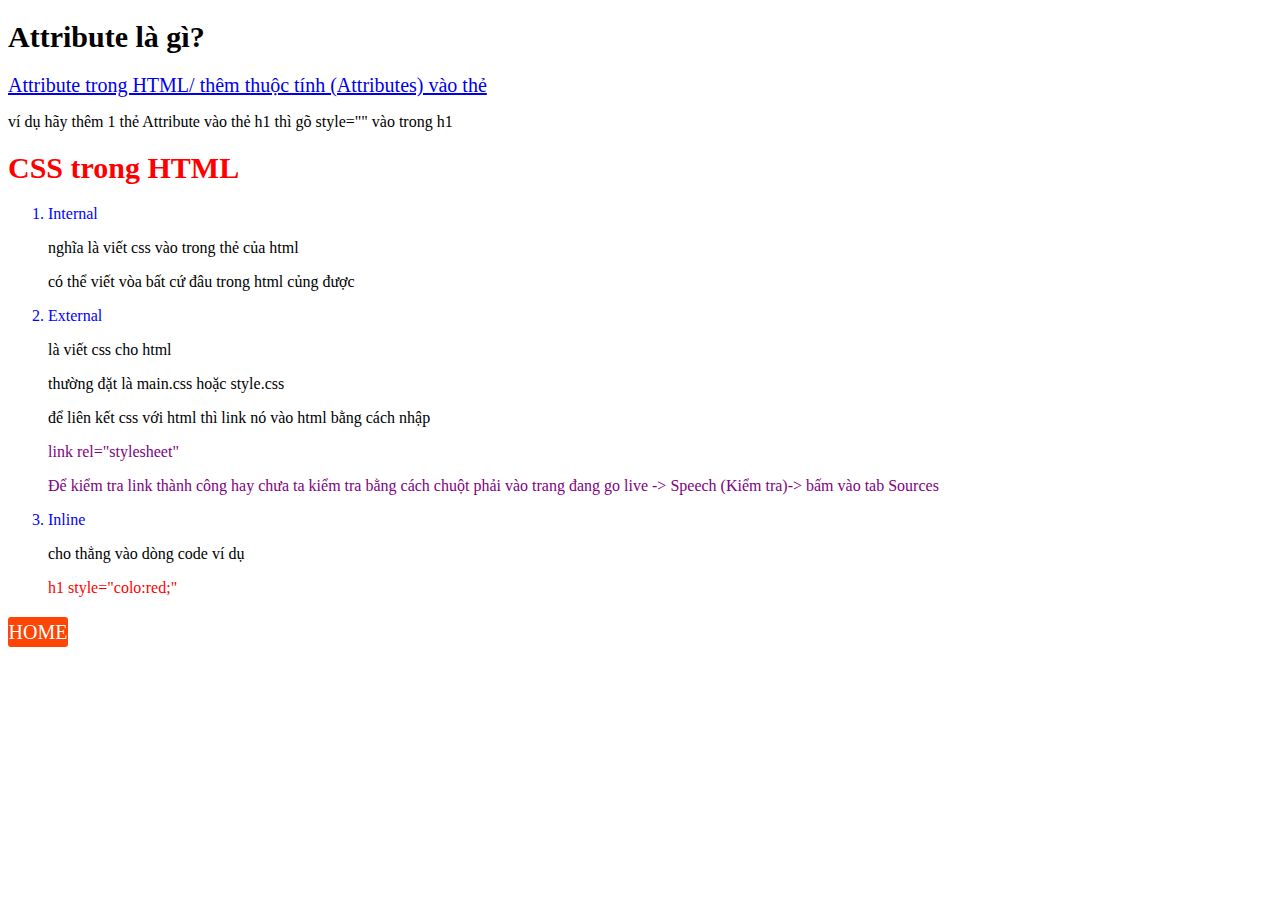
<file: page2.html>
<!DOCTYPE html>
<html>
    <head>
        <title>F8-TU-HOC</title>
        <meta charset="UTF-8">
        <style>
            h1{
                color: red;
                font-size: 40px;
            }
            li{
                color: blue;
            }
            a{
                font-size: 20px;
            }
            .home-button{
                background-color: #FD4505;
                width: 60px;
                height: 30px;
                margin-top: 20px;
                display: flex;
                align-items: center;
                justify-content: center;
                border-radius: 3px;
            }
            .home-button a{
                text-decoration: none;
                color:white;

            }
        </style>
    </head>
</html>
<body>
    <h1 style="color:black;">Attribute là gì?</h1>
        <style>
            h1{
                color: red;
                font-size: 30px;
            }
        </style>
    <a href="https://www.youtube.com/watch?v=UYpIh5pIkSA&list=PL_-VfJajZj0U9nEXa4qyfB4U5ZIYCMPlz&index=8">Attribute trong HTML/ thêm thuộc tính (Attributes) vào thẻ</a>
    <p>ví dụ hãy thêm 1 thẻ Attribute vào thẻ h1 thì gõ style="" vào trong h1</p>

    <div>
        <h1>CSS trong HTML</h1>
        <ol>
            <li>Internal</li>
            <p>nghĩa là viết css vào trong thẻ của html</p>
            <p>có thể viết vòa bất cứ đâu trong html củng được</p>
            <li>External</li>
            <p>là viết css cho html</p>
            <p>thường đặt là main.css hoặc style.css</p>
            <p>để liên kết css với html thì link nó vào html bằng cách nhập</p>
            <p style="color:purple;">link rel="stylesheet"</p>
            <p style="color: purple;">Để kiểm tra link thành công hay chưa ta kiểm tra bằng cách chuột phải vào trang đang go live -> Speech (Kiểm tra)-> bấm vào tab Sources </p>
            <li>Inline</li>
            <p>cho thẳng vào dòng code ví dụ</p>
            <P style="color:red;">h1 style="colo:red;"</P>
        </ol>
        <div class="home-button"><a href="index.html">HOME</a></div>
    </div>    
</body>
</file>
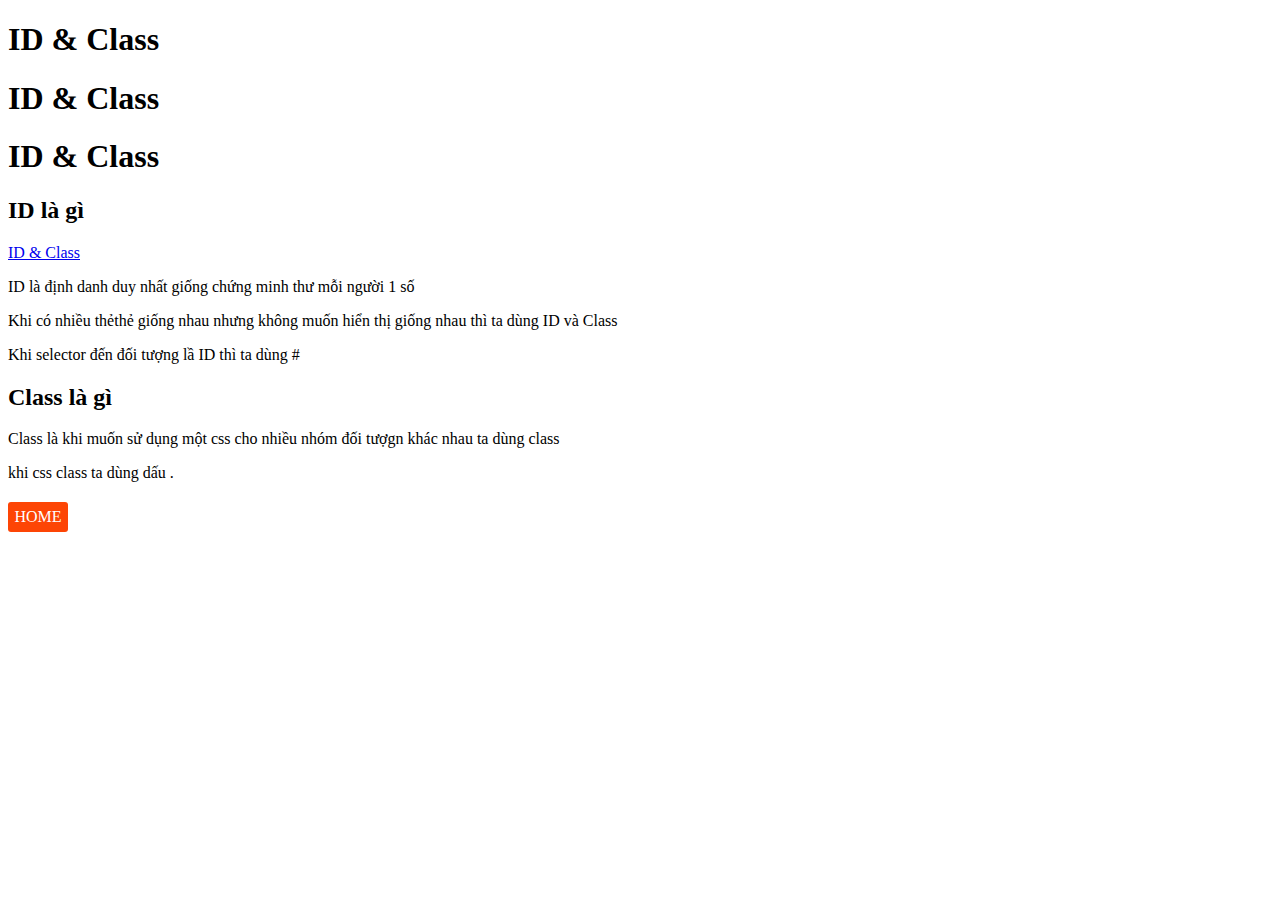
<file: page3.html>
<!DOCTYPE html>
<html>
    <head>
        <meta charset="UTF-8">
        <title>F8-TU-HOC</title>
        <style>
            .home-button{
                background-color: #FD4505;
                width: 60px;
                height: 30px;
                margin-top: 20px;
                display: flex;
                align-items: center;
                justify-content: center;
                border-radius: 3px;
            }
            .home-button a{
                text-decoration: none;
                color:white;

            }
        </style>
    </head>
    <body>
        <h1 id="h1-001">ID & Class</h1>
        <h1>ID & Class</h1>
        <h1>ID & Class</h1>
        <h2 class="color-red">ID là gì </h2>
        <a href="https://www.youtube.com/watch?v=4J6d8cr0X48&list=PL_-VfJajZj0U9nEXa4qyfB4U5ZIYCMPlz&index=10">ID & Class</a>
        <p>ID là định danh duy nhất giống chứng minh thư mỗi người 1 số </p>
        <p>Khi có nhiều thẻthẻ giống nhau nhưng không muốn hiển thị giống nhau thì ta dùng ID và Class </p>
        <p>Khi selector đến đối tượng lầ ID thì ta dùng # </p>
        <h2 class="color-red">Class là gì</h2>
        <p>Class là khi muốn sử dụng một css cho nhiều nhóm đối tượgn khác nhau ta dùng class</p>
        <p>khi css class ta dùng dấu .</p>
        <div class="home-button"><a href="index.html">HOME</a></div>

    </body>
</html>
</file>
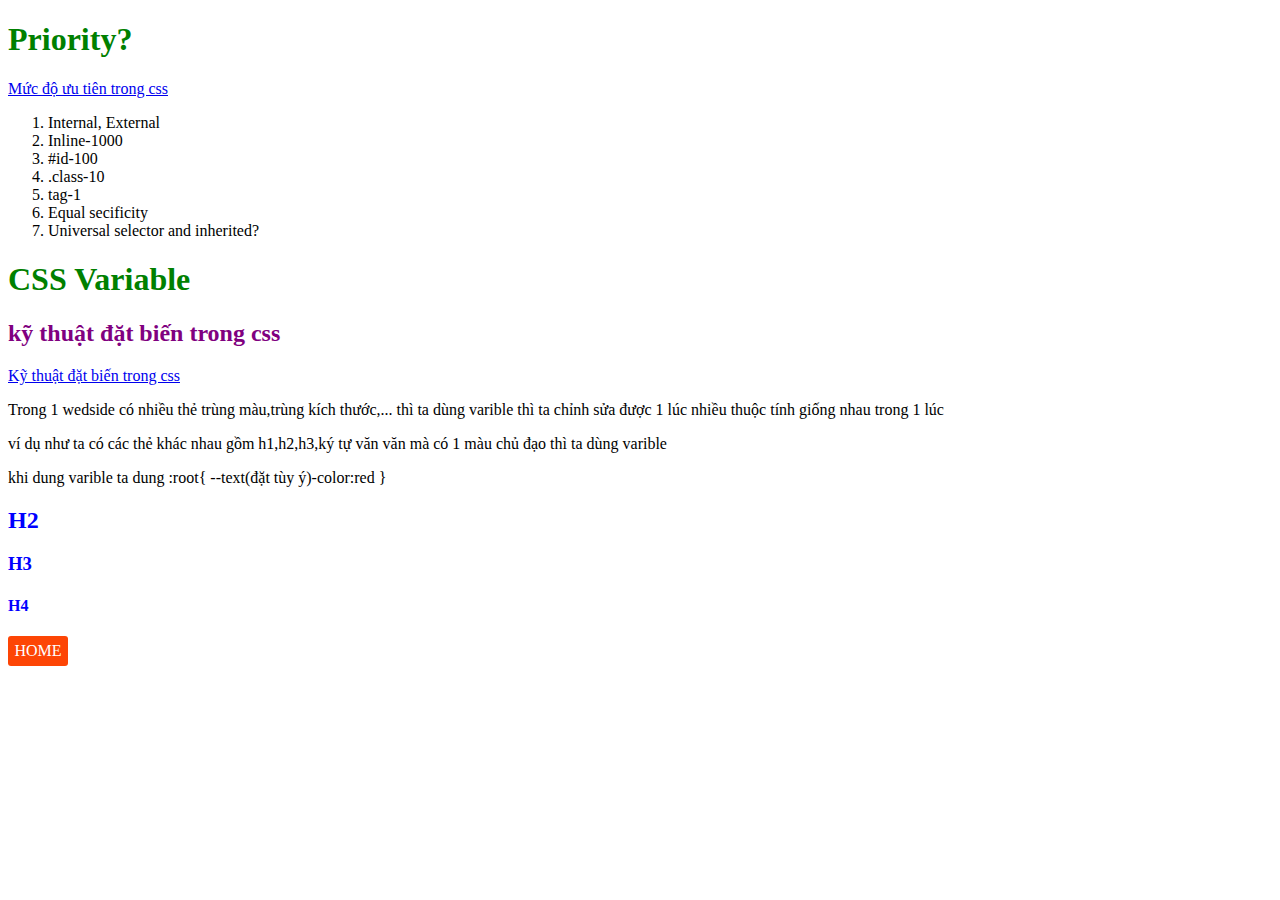
<file: page4.html>
<!DOCTYPE html>
<html>
    <head>
        <meta charset="UTF-8">
        <title>muc-do-uu-tien-trong-css</title>
        <style>
            h1{
                color: green;
            }
            #h2-001{
                color: purple;
            }

            :root{
                --text-color:blue;
            }
            h2{
                color: var(--text-color);
            }
            h3{
                color: var(--text-color);
            }
            h4{
                color: var(--text-color);
            }
            .home-button{
                background-color: #FD4505;
                width: 60px;
                height: 30px;
                margin-top: 20px;
                display: flex;
                align-items: center;
                justify-content: center;
                border-radius: 3px;
            }
            .home-button a{
                text-decoration: none;
                color:white;

            }
        </style>
        
    </head>
    <body>
        <h1>Priority?</h1>
        <a href="https://www.youtube.com/watch?v=AgZ0PX28bnA&list=PL_-VfJajZj0U9nEXa4qyfB4U5ZIYCMPlz&index=11">Mức độ ưu tiên trong css</a>
        <ol>
            <li>Internal, External</li>
            <li>Inline-1000</li>
            <li>#id-100</li>
            <li>.class-10 </li>
            <li>tag-1 </li>
            <li>Equal secificity</li>
            <li>Universal selector and inherited?</li>
            
        </ol>
        <h1>CSS Variable</h1> <!-- va ri ble-->
        <h2 id="h2-001">kỹ thuật đặt biến trong css</h2>
        <a href="https://www.youtube.com/watch?v=x9fnxVTkpP4&list=PL_-VfJajZj0U9nEXa4qyfB4U5ZIYCMPlz&index=12">Kỹ thuật đặt biến trong css</a>
        <p>Trong 1 wedside có nhiều thẻ trùng màu,trùng kích thước,... thì ta dùng varible thì ta chỉnh sửa được 1 lúc nhiều thuộc tính giống nhau trong 1 lúc </p>
        <p>ví dụ như ta có các thẻ khác nhau gồm h1,h2,h3,ký tự văn văn mà có 1 màu chủ đạo thì ta dùng varible</p>
        <p>khi dung varible ta dung :root{ --text(đặt tùy ý)-color:red }</p>
        <h2>H2</h2>
        <h3>H3</h3>
        <h4>H4</h4>
        <div class="home-button"><a href="index.html">HOME</a></div>

    </body>
</html>
</file>
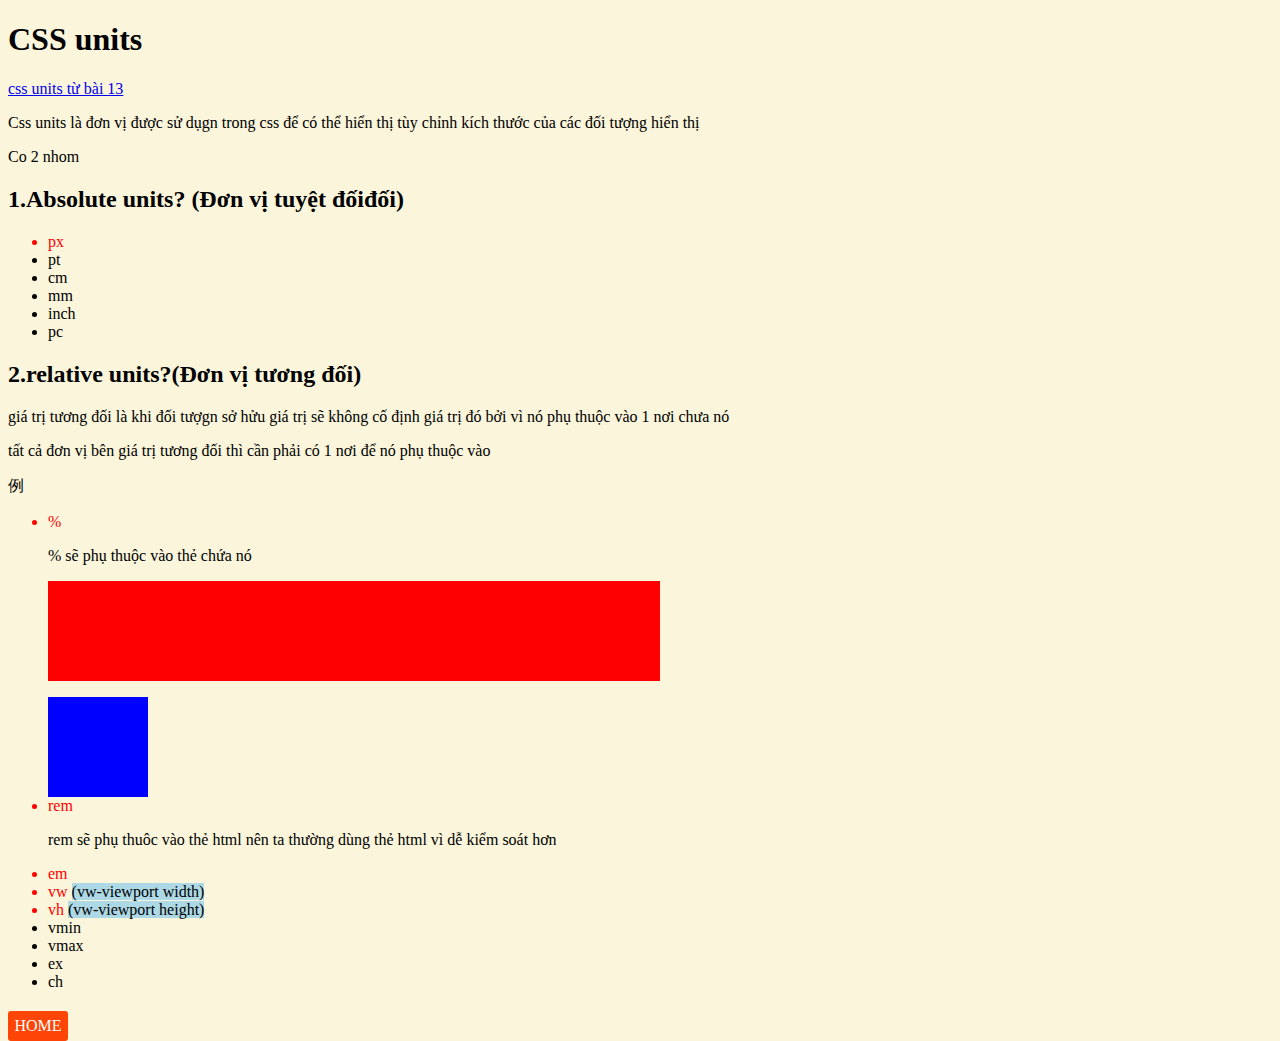
<file: page5.html>
<!DOCTYPE html>
<html>
    <head>
        
        <title>CSS units</title>
        <meta charset="utf-8">

        <style>
            html{
                width: 100vw;
                height: 100vh;
                background-color: #FAF5DB;
            }

            .li-class{
                color:red;
            }

            .box-001{
                width: 50%;
                height: 100px;
                background-color: red;

            }
            .box-002{
                width: 100px;
                height: 100px;
                background-color: blue;
            }
            mark{
                background-color: lightblue;color: black;
            }
            .home-button{
                background-color: #FD4505;
                width: 60px;
                height: 30px;
                margin-top: 20px;
                display: flex;
                align-items: center;
                justify-content: center;
                border-radius: 3px;
            }
            .home-button a{
                text-decoration: none;
                color:white;

            }
        </style>
        
    </head>
    <body>

        <h1>CSS units</h1>
        <a href="https://www.youtube.com/watch?v=pcUiTt6eBk0&list=PL_-VfJajZj0U9nEXa4qyfB4U5ZIYCMPlz&index=13">css units từ bài 13</a>
        <p>Css units là đơn vị được sử dụgn trong css để có thể hiển thị tùy chỉnh kích thước của các đối tượng hiển thị </p>
        <P>Co 2 nhom</P>


        <h2>1.Absolute units? (Đơn vị tuyệt đốiđối)</h2><!--ac so lut-->
        <p></p>
        <ul>
            <li class="li-class">px</li>
            <li>pt</li>
            <li>cm </li>
            <li>mm</li>
            <li>inch</li>
            <li>pc</li>
        </ul>
        <h2>2.relative units?(Đơn vị tương đối)</h2><!--ri tijt -->
        <p>giá trị tương đối là khi đối tượgn sở hửu giá trị sẽ không cố định giá trị đó bởi vì nó phụ thuộc vào 1 nơi chưa nó </p>
        <p>tất cả đơn vị bên giá trị tương đối thì cần phải có 1 nơi để nó phụ thuộc vào</p>
        <p>例</p>

            
        <ul>
            <li class="li-class">%</li>
            
            <p>% sẽ phụ thuộc vào thẻ chứa nó</p>
            <div class="box-001"></div>
            <p></p>
            <div class="box-002"></div>
    
            <li class="li-class">rem</li>
            <p>rem sẽ phụ thuôc vào thẻ html nên ta thường dùng thẻ html vì dễ kiểm soát hơn </p>

            <li class="li-class">em</li>
            <li class="li-class">vw <mark>(vw-viewport width)</mark></li>
            <li class="li-class">vh <mark>(vw-viewport height)</mark></li>
            <li>vmin</li>
            <li>vmax</li>
            <li>ex</li>
            <li>ch </li>
        </ul>
        <div class="home-button"><a href="index.html">HOME</a></div>
    </body>
</html>
</file>
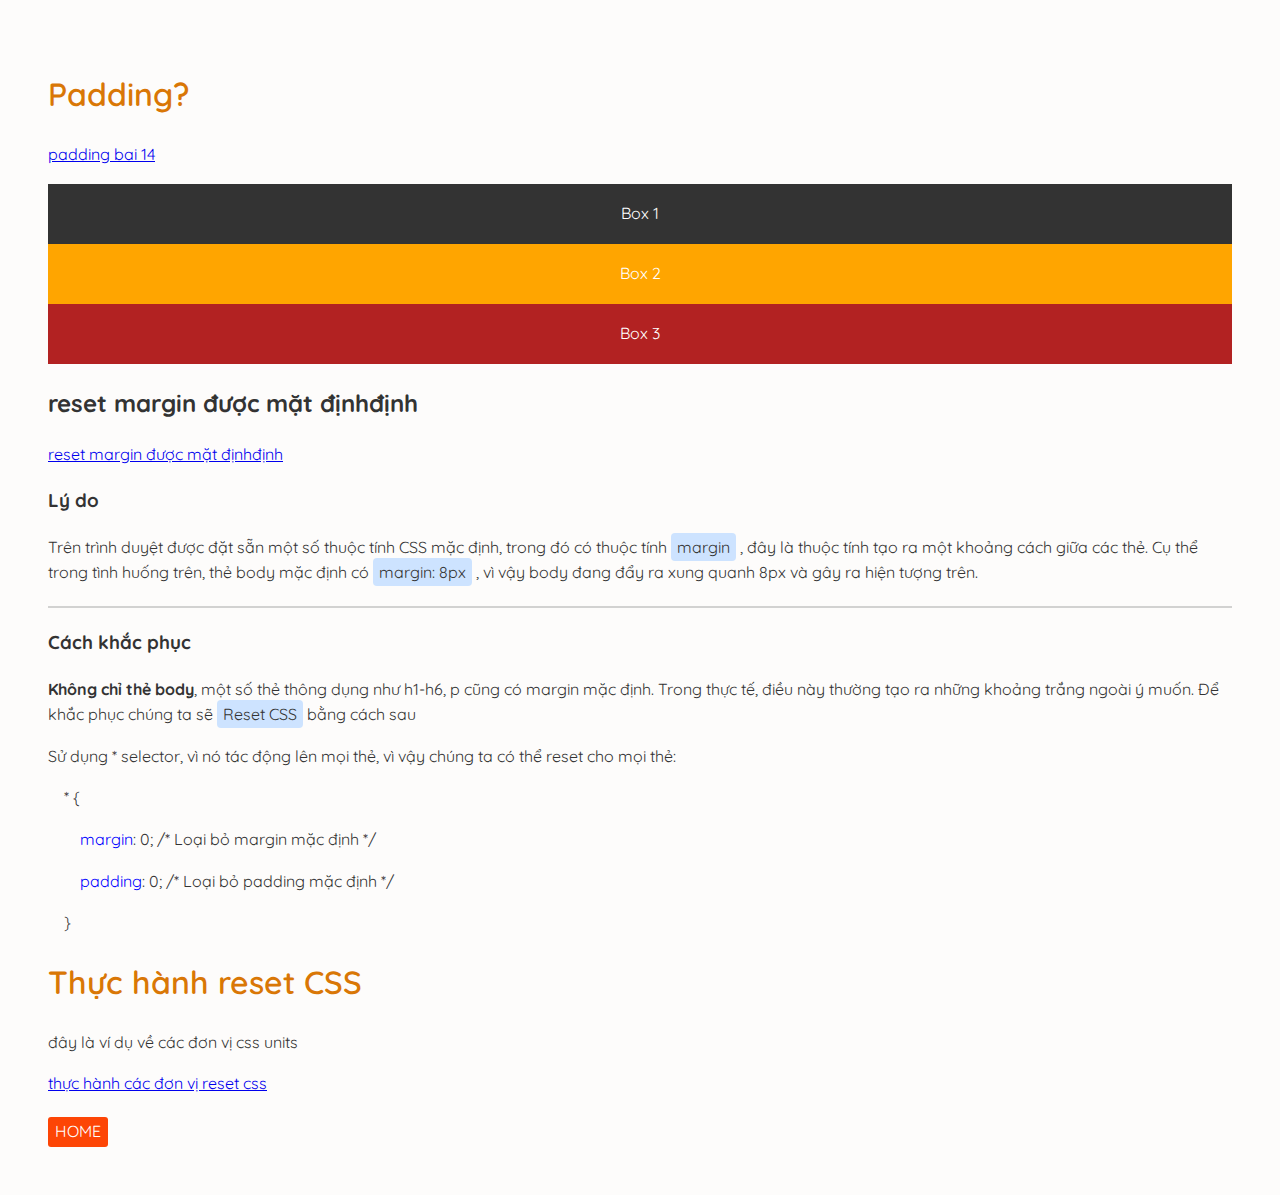
<file: page6.html>
<!DOCTYPE html>
<html>
    <head>
        <meta charset="UTF-8">
    
        <link href="https://fonts.googleapis.com/css2?family=Quicksand&display=swap" rel="stylesheet">

        <title>padding in css</title>
        <style>
            .box{
                width: 100%;
                height: 60px;
                color: #fff;
                display: flex;
                align-items: center;
                justify-content: center;
            }
            .box001{
                background-color: #333;
            }
            .box002{
                background-color: orange;
            }
            .box003{
                background-color: firebrick;
            }
            body {
                font-family: 'Quicksand', sans-serif;
                font-size: 16px;
                line-height: 1.6;
                color: #333;
                padding: 40px;
                background-color: #fdfcfb;
            }
            h1 {
                font-weight: 600;
                font-size: 32px;
                color: #d97706;
            }
            .highlight {
                background-color: #cde3ff;
                padding: 4px 6px;
                border-radius: 4px;
            }

            .indent{
                text-indent: 2em;
            }
            .indent01{
                text-indent: 1em;
            }
            hr {
                border: none;
                border-top: 2px solid #c6c6c6cb; /* Đặt độ dày và màu sắc cho đường kẻ */
                margin: 20px 0; /* Khoảng cách phía trên và dưới đường kẻ */
            }


            .home-button{
                background-color: #FD4505;
                width: 60px;
                height: 30px;
                margin-top: 20px;
                display: flex;
                align-items: center;
                justify-content: center;
                border-radius: 3px;
            }
            .home-button a{
                text-decoration: none;
                color:white;

            }
        </style>
    </head>
    <body>
        <h1>Padding?</h1>
        <a href="https://www.youtube.com/watch?v=aj-lD4XXr8A&list=PL_-VfJajZj0U9nEXa4qyfB4U5ZIYCMPlz&index=14">padding bai 14</a>
        <p></p>
        <div class="box box001">Box 1</div>
        <div class="box box002">Box 2</div>
        <div class="box box003">Box 3</div>


        <div>
            <h2>reset margin được mặt địnhđịnh</h2>
            
            <a href="https://fullstack.edu.vn/learning/html-css?id=55d8dbfc-4e84-4b57-9d1e-b412c71fcebf">reset margin được mặt địnhđịnh</a>
            <h3>Lý do</h3>
            <p>Trên trình duyệt được đặt sẵn một số thuộc tính CSS mặc định, trong đó có thuộc tính 
                <span class="highlight">margin</span>
                , đây là thuộc tính tạo ra một khoảng cách giữa các thẻ. Cụ thể trong tình huống trên, 
                thẻ body mặc định có <span class="highlight">margin: 8px</span>
                , vì vậy body đang đẩy ra xung quanh 8px và gây ra hiện tượng trên.
            </p>
            <hr>
            <h3>Cách khắc phục</h3>

            <p>
                <strong>Không chỉ thẻ body</strong>, một số thẻ thông dụng như h1-h6, p cũng có margin mặc định. Trong thực tế, điều này thường tạo ra những khoảng trắng ngoài ý muốn. Để khắc phục chúng ta sẽ 
                <span class="highlight">Reset CSS</span> bằng cách sau
            </p>
        </div>
        <p>Sử dụng * selector, vì nó tác động lên mọi thẻ, vì vậy chúng ta có thể reset cho mọi thẻ:</p>
        <p class="indent01">* { </p>

        <p class="indent"><span style="color:blue;">margin</span>: 0; /* Loại bỏ margin mặc định */</p>

        <p class="indent"><span style="color:blue;">padding</span>: 0; /* Loại bỏ padding mặc định */</p>

        <p class="indent01">}</p>
        <h1>Thực hành reset CSS</h1>
        <p>đây là ví dụ về các đơn vị css units </p>
        <a href="https://fullstack.edu.vn/learning/html-css?id=4945d2fd-929f-4790-85c7-21cfa0464d14">thực hành các đơn vị reset css</a>
            
        <div class="home-button"><a href="index.html">HOME</a></div>
    </body>

</html>
</file>
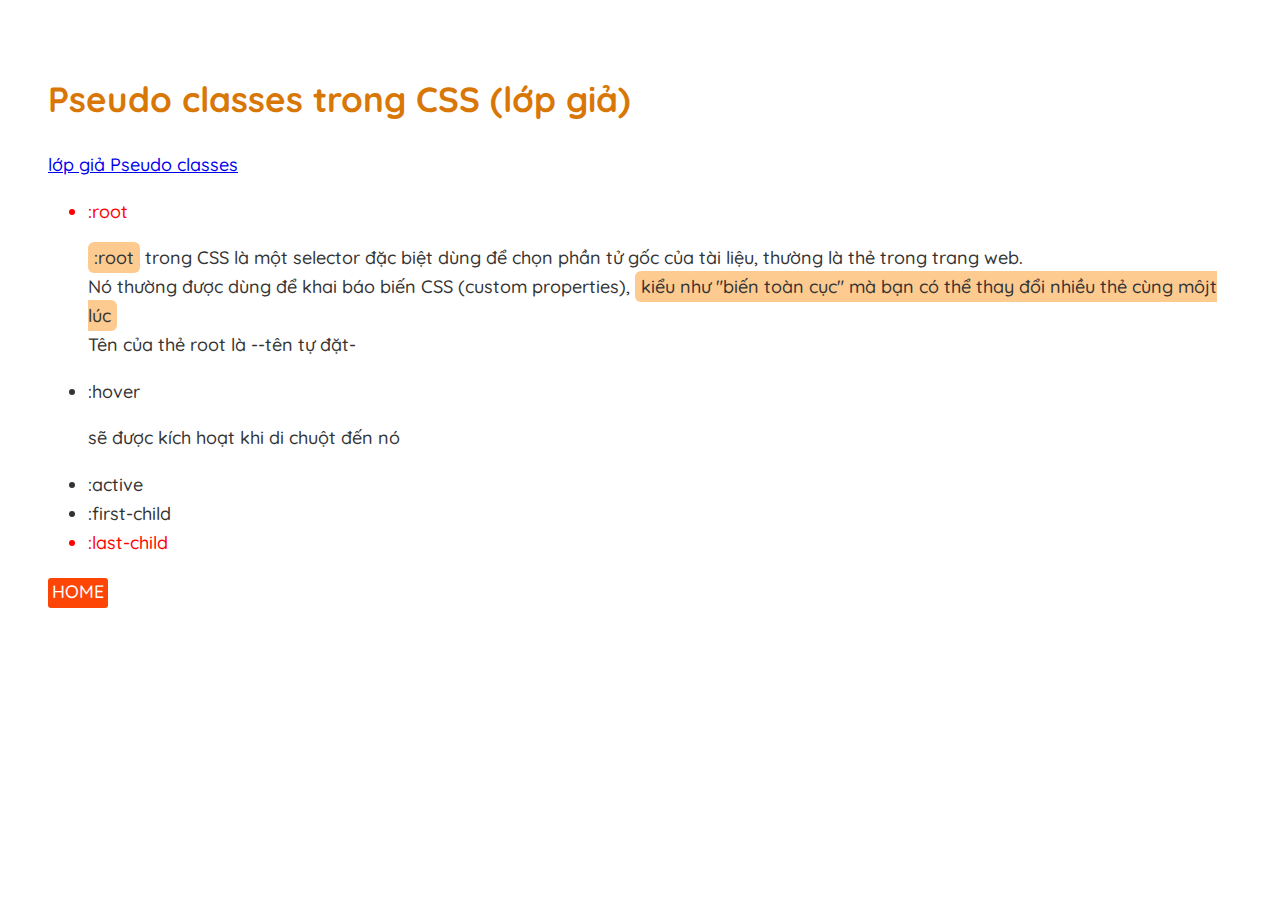
<file: page7.html>
<!DOCTYPE html>
<html lang="vi">
    <head>
        <meta charset="UTF-8">
        <title>Pseudo classes-Lớp giả</title>
        
        <link href="https://fonts.googleapis.com/css2?family=Quicksand&display=swap" rel="stylesheet">
        <style>
            :root{
                --main-color:#fdca90; /*ví dụ về root*/
            }


            body {
                font-family: 'Quicksand', sans-serif;
                font-weight: 500;
                font-size: 18px;
                line-height: 1.6;
                color: #333;
                padding: 40px;
                background-color: rgb(255, 255, 255);
            }
            /*button thẻ a */
            .button:hover{
                color: #333;
                background-color:var(--main-color);
                text-decoration: none; /* Bỏ gạch chân mặc định của thẻ a */
                padding: 4px 6px;  /* Thêm phần đệm, cho nút dày lên */
                border-radius: 8px; /*bo gócgóc*/
            }

            .highlight{
                background-color:var(--main-color);
                padding: 4px 6px;
                border-radius: 6px;
            }
            h1 {
                font-size: 35px;
                color: #d97706;
            }
            #hover:hover{
                color: red;
            }

            /*ví dụ về child*/
            li:first-child {
                color: red ;
            }
            li:last-child{
                color: red;

            }



            .home-button{
                background-color: #FD4505;
                width: 60px;
                height: 30px;
                margin-top: 20px;
                display: flex;
                align-items: center;
                justify-content: center;
                border-radius: 3px;
            }
            .home-button a{
                text-decoration: none;
                color:white;

            }
        </style>
    </head>
    <body>
        <div>
            <h1>Pseudo classes trong CSS (lớp giả)</h1>
        </div>
        <a class="button" href="https://fullstack.edu.vn/learning/html-css?id=90e61d96-7f5e-4356-a67f-07821b33df4b">lớp giả Pseudo classes </a>
        <div>
            <ul>
                <li>:root</li>
                <p> <span class="highlight">:root</span> trong CSS là một selector đặc biệt dùng để chọn phần tử gốc của tài liệu, thường là thẻ <html> trong trang web.
                    <br>Nó thường được dùng để khai báo biến CSS (custom properties), <span class="highlight">kiểu như "biến toàn cục" mà bạn có thể thay đổi nhiều thẻ cùng môjt lúc</span>
                    <br>Tên của thẻ root là --tên tự đặt-
                </p>
                <li>:hover</li>
                <p id="hover">sẽ được kích hoạt khi di chuột đến nó</p>
                <li>:active</li>
                <li>:first-child</li> <!--child thẻ con đầu -->
                <li>:last-child</li> <!--child thẻ con đuôi -->
            </ul>
        </div>
        <div class="home-button"><a href="index.html">HOME</a></div>
    </body>
</html>
</file>
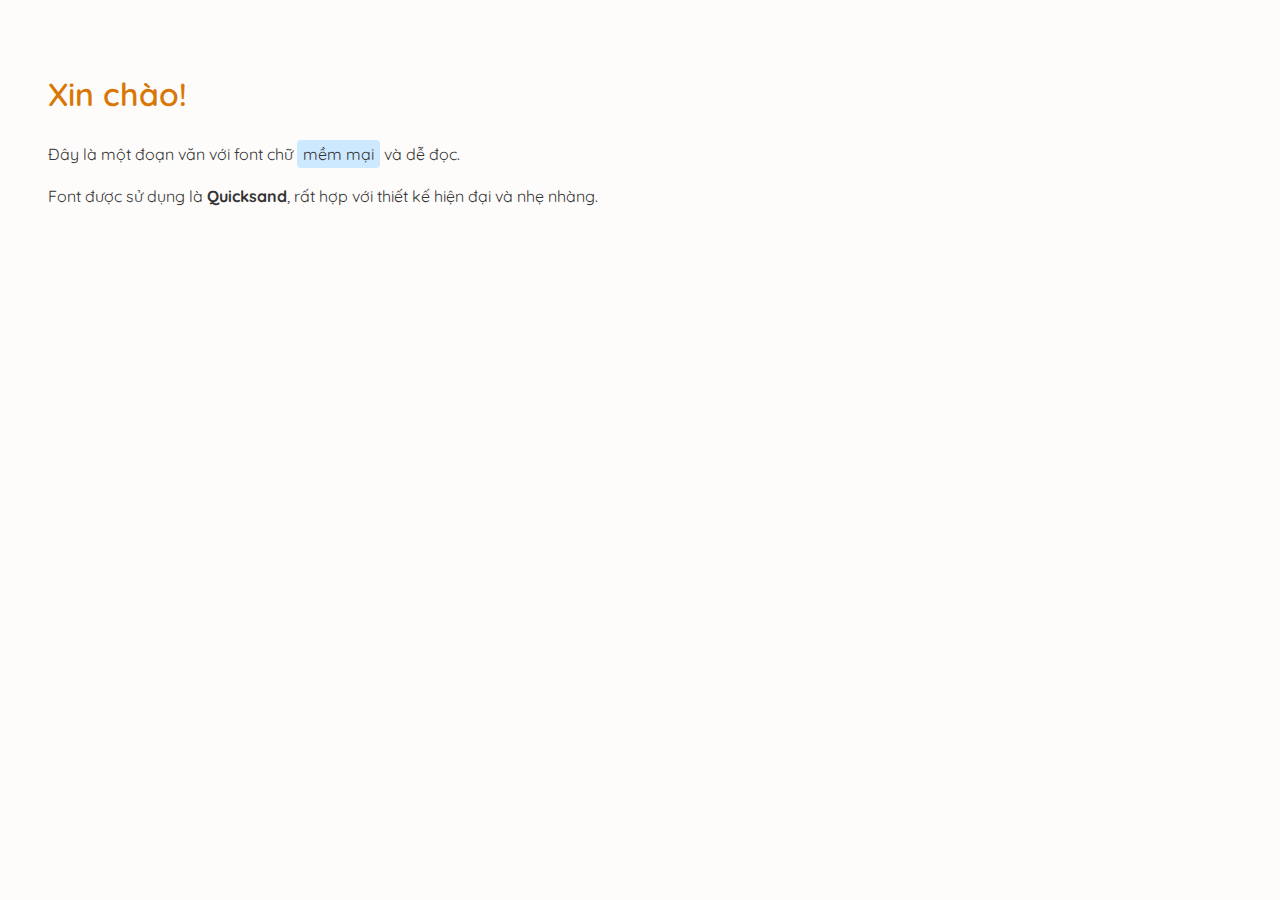
<file: text-name.html>
<!DOCTYPE html>
<html lang="vi">
<head>
  <meta charset="UTF-8" />
  <meta name="viewport" content="width=device-width, initial-scale=1.0" />
  <title>Website mềm mại</title>

  <!-- Gắn font Quicksand -->
  <link href="https://fonts.googleapis.com/css2?family=Quicksand&display=swap" rel="stylesheet">

  <style>
    /* CSS ở đây */
    body {
      font-family: 'Quicksand', sans-serif;
      font-size: 16px;
      line-height: 1.6;
      color: #333;
      padding: 40px;
      background-color: #fdfcfb;
    }

    h1 {
      font-weight: 600;
      font-size: 32px;
      color: #d97706;
    }

    p {
      margin-bottom: 16px;
    }

    .highlight {
      background-color: #cde9ff;
      padding: 4px 6px;
      border-radius: 4px;
    }
  </style>
</head>
<body>
  <h1>Xin chào!</h1>
  <p>Đây là một đoạn văn với font chữ <span class="highlight">mềm mại</span> và dễ đọc.</p>
  <p>Font được sử dụng là <strong>Quicksand</strong>, rất hợp với thiết kế hiện đại và nhẹ nhàng.</p>
</body>
</html>
</file>
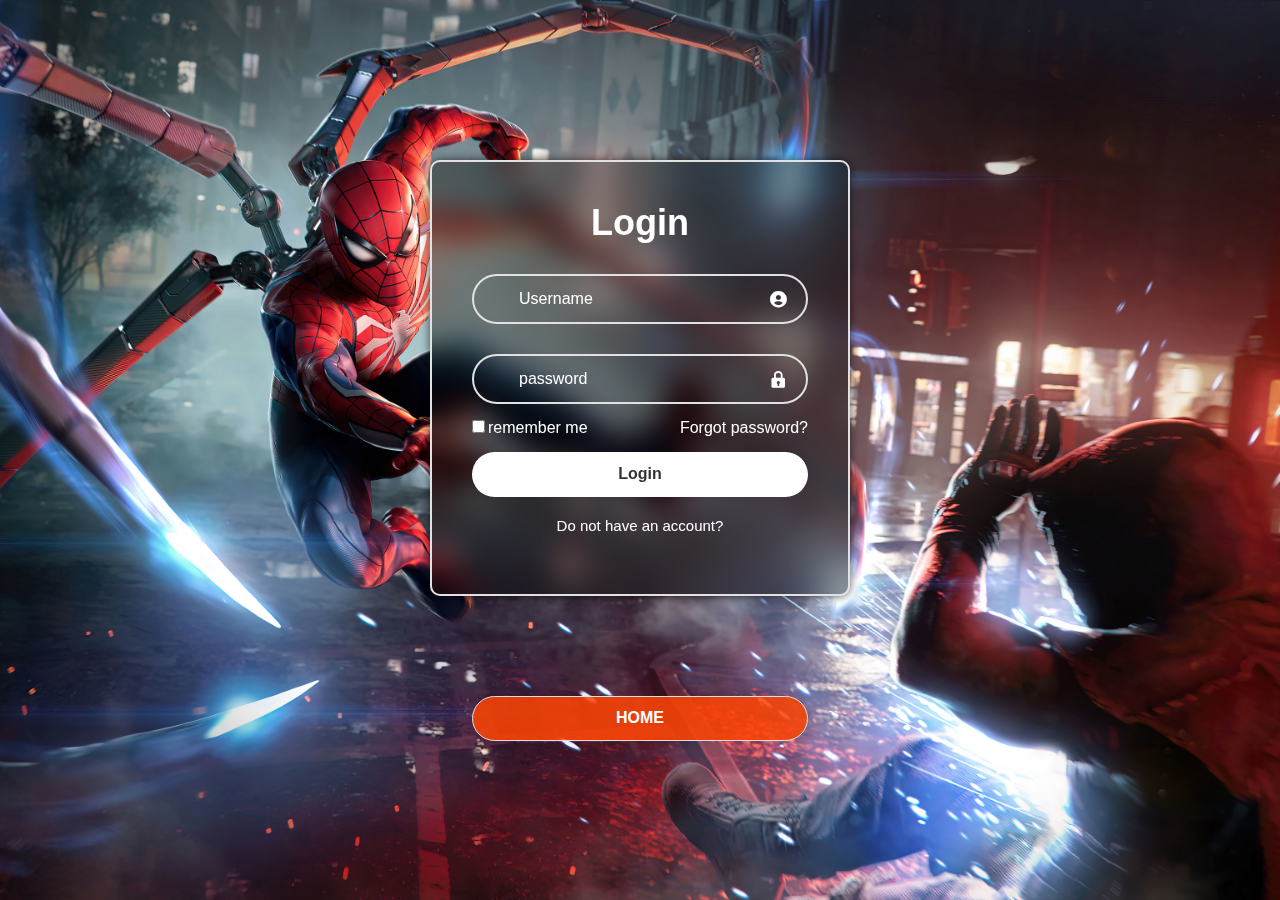
<file: test-backgr/test-backgr.html>
<!DOCTYPE html>
<html lang="en">
    <head>
        <meta charset="UTF-8">
        <meta http-equiv="X-UA-Compatible" content="IE=sdge">
        <meta name="viewport" content="width=device-width,initial-scale=1.0">
        <title>HTML and CSS</title>
        <link rel="stylesheet" href="style.css">
        <link href='https://unpkg.com/boxicons@2.1.4/css/boxicons.min.css' rel='stylesheet'>
    </head>

    <body>
        <div class="container">
            <div class="wrapper">
                <form action="">
                    <h1>Login</h1>
                    <div class="input-box">
                        <input type="text" 
                        placeholder="Username" required>
                        <i class='bx bxs-user-circle'></i>
                    </div>
                    <div class="input-box">
                        <input type="password" placeholder="password" required>
                        <i class='bx bxs-lock' ></i>
                    </div>
                    <div class="remember-forgot">
                        <label><input type="checkbox">remember me</label>
                        <a href="#">Forgot password?</a>
                    </div>
    
                <button style="submit"class="btn">Login</button>
    
                <div class="register-link">
                    <p>Do not have an account? </p>
                </div>
                </form>
            </div>
            <button class="home"><a href="../index.html">HOME</a></button>
        </div>
    </body>
</html>
</file>
<file: test-backgr/style.css>
@import url();
*{
    margin: 0;
    padding: 0;
    box-sizing: border-box;
    font-family: "Poppins", sans-serif;
}
:root{
    --manf8-color:#fd4305dc;
}
body{
    display: flex;
    justify-content: center;
    align-items: center;
    min-height: 100vh;
    background: url('img.jpg') no-repeat;
    background-size: cover;
    background-position: center;
}
.container{
    display: flex;
    flex-direction: column; /* xếp dọc */
    align-items: center;    /* căn giữa ngang */
    gap: 100px;              /* khoảng cách giữa wrapper và nút */
}
.wrapper{
    width: 420px;
    background: #00000066;
    border: 2px solid rgba(225, 225, 225, 1);
    backdrop-filter: blur(15px);
    box-shadow: 0 0 10px rgba(0, 0, 0, 0.666);
    color: #fff;
    border-radius: 10px;
    padding: 40px 40px;
}

.wrapper h1{
    font-size: 36px;
    text-align: center;
}

.wrapper .input-box{
    position: relative;
    width: 100%;
    height: 50px;
    margin: 30px 0;

}

.input-box input{
    width: 100%;
    height: 100%;
    background: transparent;
    border: none;
    outline: none;
    border: 2px solid rgb(225, 225, 225);
    border-radius: 40px;
    font-size: 16px;
    color: #fff;
    padding: 20px 45px 20px;
}

.input-box input::placeholder{
    color: #fff;
}

.input-box i {
    position: absolute;
    right: 20px;
    top: 50%;
    transform: translateY(-50%);
    font-size: 20px;
}

.wrapper .remember-forgot{
display: flex;
justify-content: space-between;
font-size: 14,5px;
margin: -15px 0 15px;

}
.remember-forgot label input{
    accent-color: #fff;
    margin-right: 3px;

}

.remember-forgot a{
    color: #fff;
    text-decoration: none;
}

.remember-forgot a:hover{
    text-decoration: underline;
}

.wrapper .btn{
    width: 100%;
    height: 45px;
    background: #fff;
    border: none;
    outline: none;
    border-radius: 40px;
    box-shadow: 0 0 10px rgb(0, 0, 0, .1);
    cursor: pointer;
    font-size: 16px;
    color: #333;
    font-weight: 600;
}

.wrapper .register-link{
    font-size: 15px;
    text-align: center;
    margin: 20px 0 20px;
}

.register-link p a{
    color: #fff;
    text-decoration: none;
    font-weight: 600;

}

.register-link p a:hover{
    text-decoration: underline;

}
.home{
    width: 336.800px;
    height: 45px;
    background: var(--manf8-color);
    border: 1px solid rgb(225, 225, 225);
    outline: none;
    border-radius: 40px;
    box-shadow: 0 0 10px rgb(0, 0, 0, .1);
    cursor: pointer;
    font-size: 16px;
    font-weight: 600;

}
.home a{
    color: #fff;
    text-decoration: none;
    padding: 10px 140px;
}
</file>
